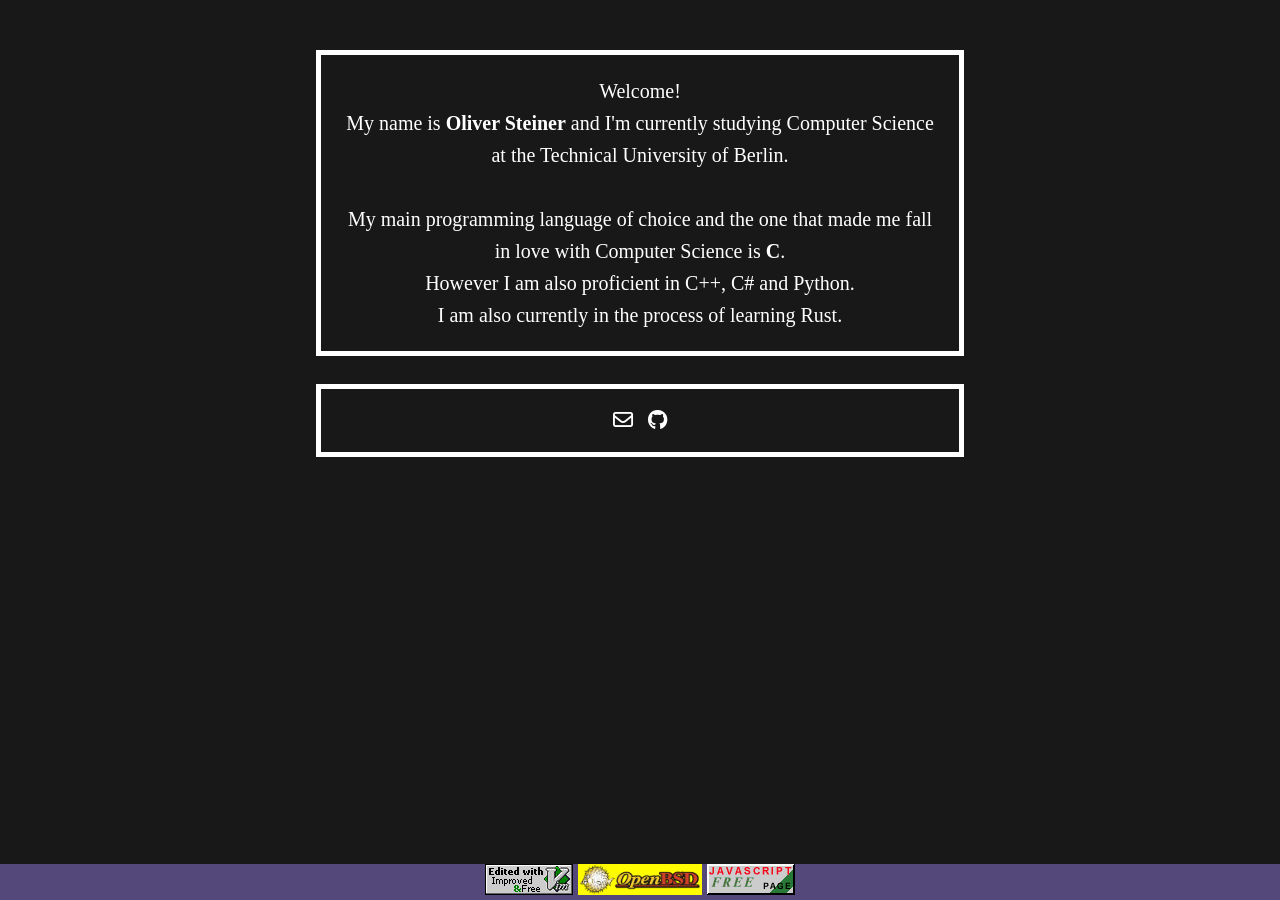
<file: index.html>
<!DOCTYPE html>
<html>
  <head>
    <link rel="stylesheet" href="css/main.css">
    <!-- for email and github icons -->
    <link rel="stylesheet" href="https://cdnjs.cloudflare.com/ajax/libs/font-awesome/6.0.0/css/all.min.css">
  </head>

  <body>
    <div class="about" lang="en">
      Welcome!
      <br>
      My name is <b>Oliver Steiner</b> and I'm currently studying Computer Science at the Technical University of Berlin.
      <br><br>
      My main programming language of choice and the one that made me fall in love with Computer Science is <b>C</b>.
      <br>
      However I am also proficient in C++, C# and Python.
      <br>
      I am also currently in the process of learning Rust.
    </div>
    
    <br>

    <div class="links">
      <a style="text-decoration:none;color:#FFFFFF;" href="mailto:oliverjjst@proton.me"> <i class="fa-regular fa-envelope"></i></a>
      <span style="padding-left: 10px;"></span>
      <a style="text-decoration:none;color:#FFFFFF;" href="https://github.com/AzuraAce"> <i class="fa-brands fa-github"></i></a>
    </div>

    <br><br><br>

    <footer>
        <a href="https://www.vim.org"><img src="gifs/vim.vialle.love.anim.gif" height="31" width="88"></a>
        <a href="https://openbsd.org"><img src="images/openbsd.png" height="31"></a>
        <img src="gifs/javascriptfree.gif" height="31">
    </footer>
  </body>
</html>
</file>
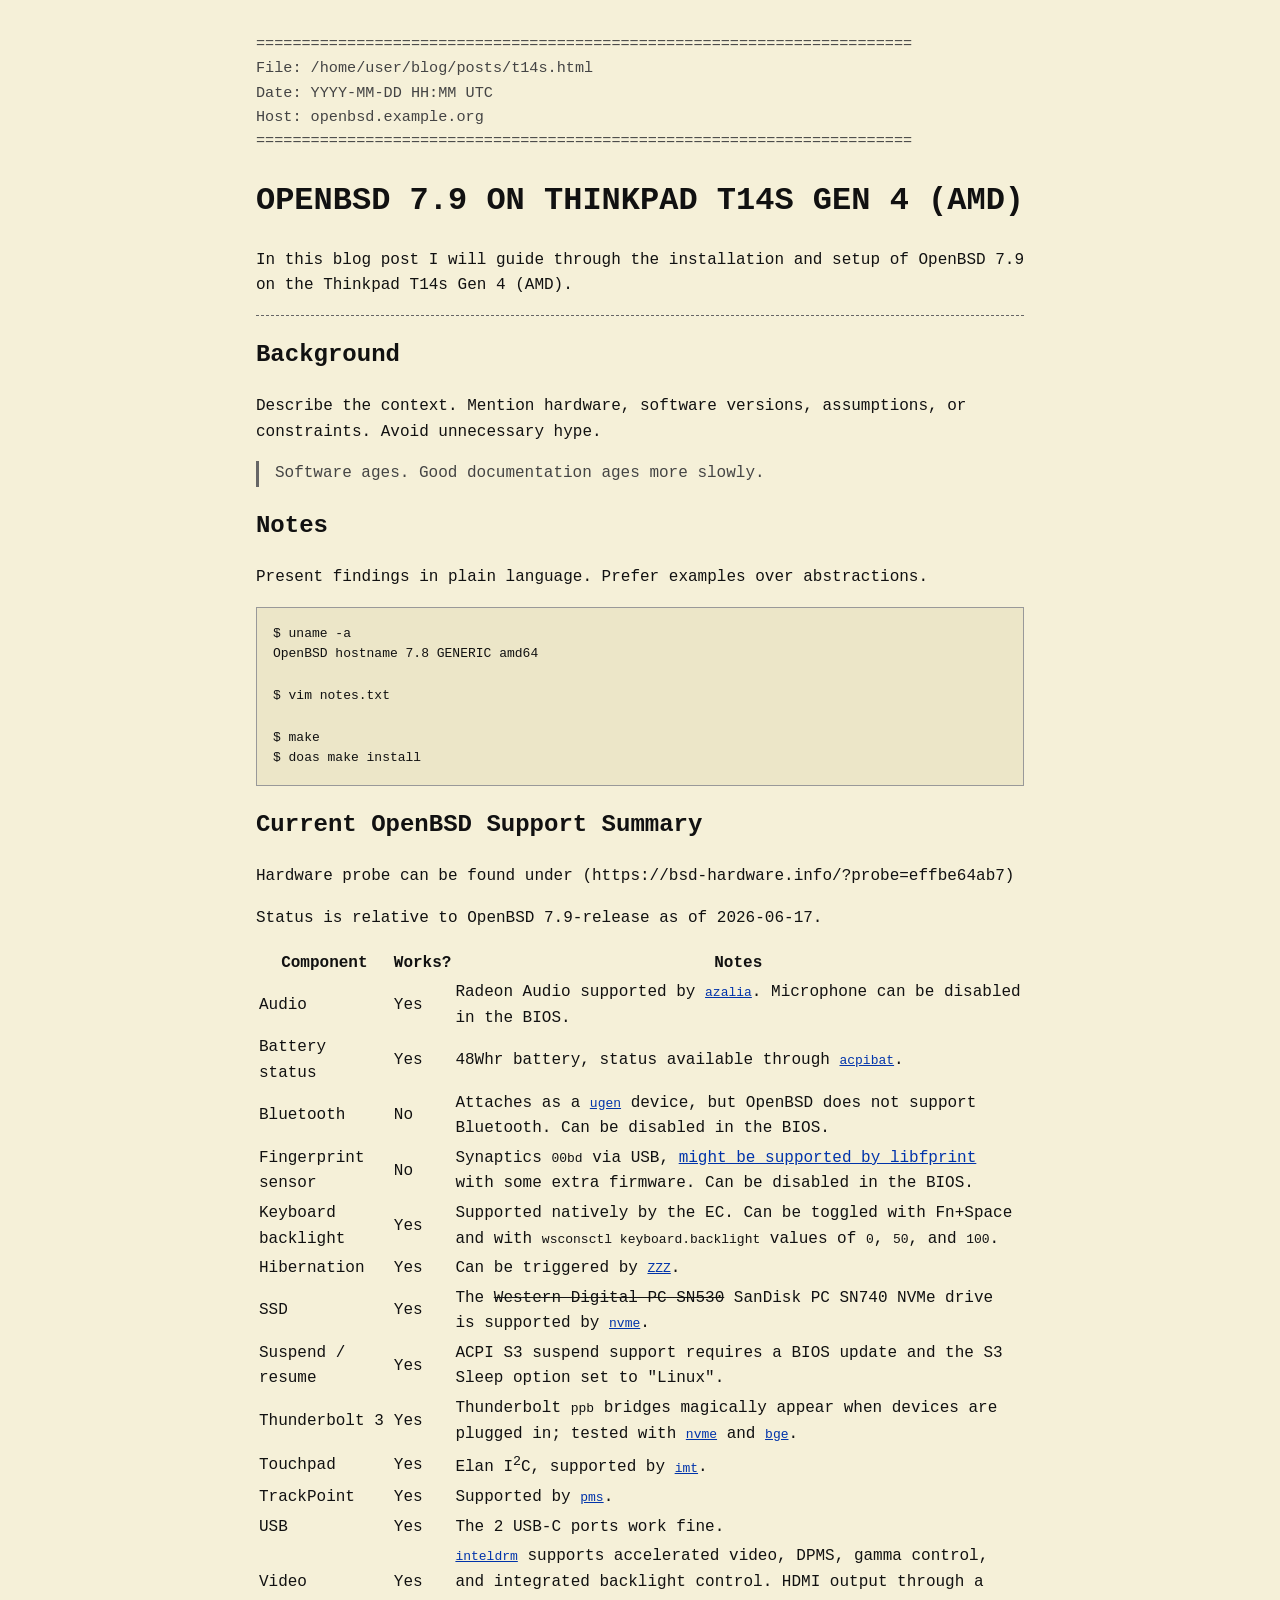
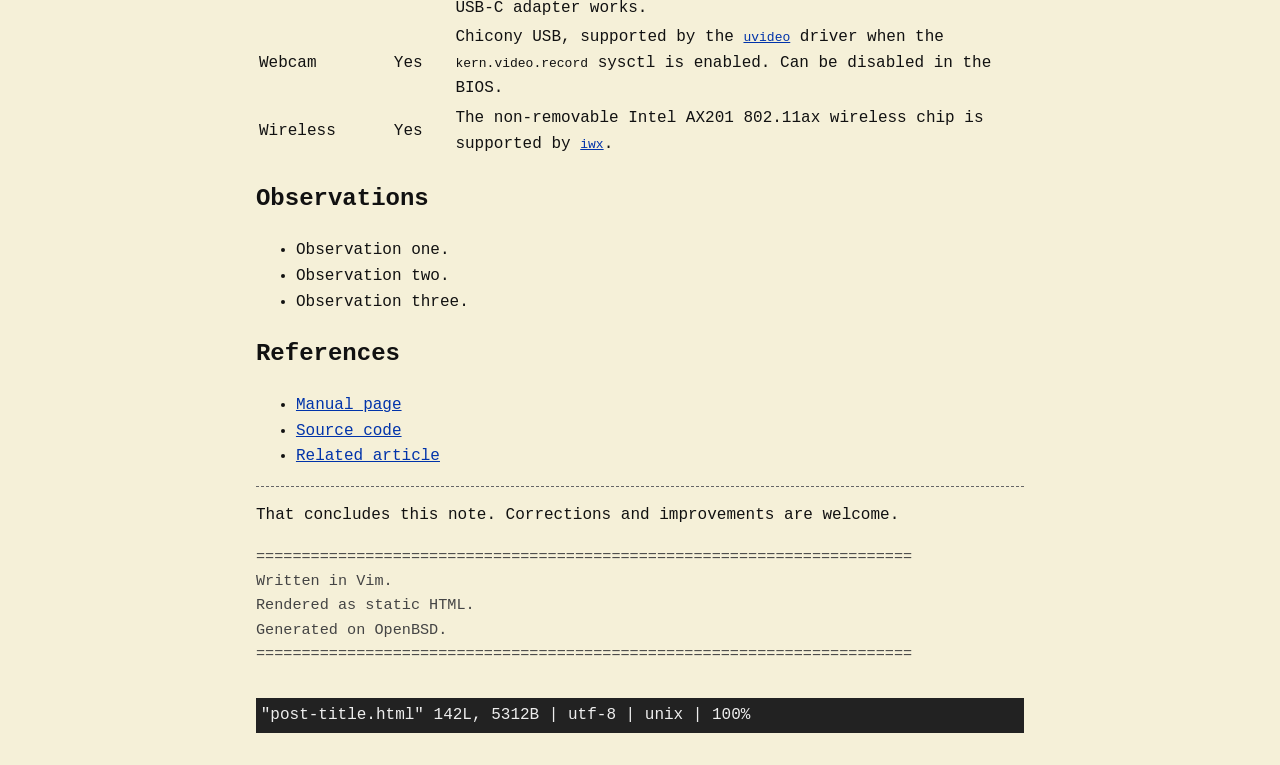
<file: blog/posts/t14s.html>
<!DOCTYPE html>

<html lang="en">
<head>
<meta charset="utf-8">
<meta name="viewport" content="width=device-width, initial-scale=1">
<title>[POST TITLE]</title>

<style>
body {
    max-width: 80ch;
    margin: 2rem auto;
    padding: 0 1rem;
    background: #f5f0d8;
    color: #111;
    font-family: "Courier New", monospace;
    line-height: 1.6;
}

a {
    color: #0033aa;
}

pre {
    overflow-x: auto;
    padding: 1rem;
    background: #ece6c8;
    border: 1px solid #999;
}

hr {
    border: 0;
    border-top: 1px dashed #666;
}

.header,
.footer {
    color: #444;
    font-size: 0.95rem;
}

.title {
    text-transform: uppercase;
    font-weight: bold;
}

.statusline {
    margin-top: 2rem;
    padding: 0.3rem;
    background: #222;
    color: #eee;
    white-space: nowrap;
    overflow: hidden;
}

blockquote {
    border-left: 3px solid #666;
    margin-left: 0;
    padding-left: 1rem;
    color: #444;
}
</style>

</head>

<body>

<div class="header">
========================================================================<br>
File: /home/user/blog/posts/t14s.html<br>
Date: YYYY-MM-DD HH:MM UTC<br>
Host: openbsd.example.org<br>
========================================================================
</div>

<h1 class="title">OpenBSD 7.9 on Thinkpad T14s Gen 4 (AMD)</h1>

<p>
In this blog post I will guide through the installation and setup of OpenBSD 7.9 on
the Thinkpad T14s Gen 4 (AMD).
</p>

<hr>

<h2>Background</h2>

<p>
Describe the context. Mention hardware, software versions, assumptions,
or constraints. Avoid unnecessary hype.
</p>

<blockquote>
Software ages. Good documentation ages more slowly.
</blockquote>

<h2>Notes</h2>

<p>
Present findings in plain language. Prefer examples over abstractions.
</p>

<pre>
$ uname -a
OpenBSD hostname 7.8 GENERIC amd64

$ vim notes.txt

$ make
$ doas make install
</pre>

<h2 id="current-openbsd-support-summary">Current OpenBSD Support Summary</h2>
<p>Hardware probe can be found under (https://bsd-hardware.info/?probe=effbe64ab7)</p>
<p>Status is relative to OpenBSD 7.9-release as of 2026-06-17.</p>
<table>
    <thead>
        <tr>
            <th>Component</th>
            <th>Works?</th>
            <th>Notes</th>
        </tr>
    </thead>
    <tbody>
        <tr>
            <td>Audio</td>
            <td>Yes</td>
            <td>Radeon Audio supported by <a href="http://man.openbsd.org/azalia.4"><code>azalia</code></a><a href="//web.archive.org/web/20240625000000/http%3A%2F%2Fman.openbsd.org%2Fazalia.4" title="Archive" class="archive"></a>. Microphone can be disabled in the BIOS.</td>
        </tr>
        <tr>
            <td>Battery status</td>
            <td>Yes</td>
            <td>48Whr battery, status available through <a href="http://man.openbsd.org/acpibat.4"><code>acpibat</code></a><a href="//web.archive.org/web/20240625000000/http%3A%2F%2Fman.openbsd.org%2Facpibat.4" title="Archive" class="archive"></a>.</td>
        </tr>
        <tr>
            <td>Bluetooth</td>
            <td>No</td>
            <td>Attaches as a <a href="http://man.openbsd.org/ugen.4"><code>ugen</code></a><a href="//web.archive.org/web/20240625000000/http%3A%2F%2Fman.openbsd.org%2Fugen.4" title="Archive" class="archive"></a> device, but OpenBSD does not support Bluetooth. Can be disabled in the BIOS.</td>
        </tr>
        <tr>
            <td>Fingerprint sensor</td>
            <td>No</td>
            <td>Synaptics <code>00bd</code> via USB, <a href="https://www.reddit.com/r/thinkpad/comments/e90cgp/p43s_working_fingerprint_reader_on_linux/">might be supported by libfprint</a><a href="//web.archive.org/web/20240625000000/https%3A%2F%2Fwww.reddit.com%2Fr%2Fthinkpad%2Fcomments%2Fe90cgp%2Fp43s_working_fingerprint_reader_on_linux%2F" title="Archive" class="archive"></a> with some extra firmware. Can be disabled in the BIOS.</td>
        </tr>
        <tr>
            <td>Keyboard backlight</td>
            <td>Yes</td>
            <td>Supported natively by the EC.  Can be toggled with Fn+Space and with <code>wsconsctl keyboard.backlight</code> values of <code>0</code>, <code>50</code>, and <code>100</code>.</td>
        </tr>
        <tr>
            <td>Hibernation</td>
            <td>Yes</td>
            <td>Can be triggered by <a href="http://man.openbsd.org/ZZZ.8"><code>ZZZ</code></a><a href="//web.archive.org/web/20240625000000/http%3A%2F%2Fman.openbsd.org%2FZZZ.8" title="Archive" class="archive"></a>.</td>
        </tr>
        <tr>
            <td>SSD</td>
            <td>Yes</td>
            <td>The <del>Western Digital PC SN530</del> SanDisk PC SN740 NVMe drive is supported by <a href="http://man.openbsd.org/nvme.4"><code>nvme</code></a><a href="//web.archive.org/web/20240625000000/http%3A%2F%2Fman.openbsd.org%2Fnvme.4" title="Archive" class="archive"></a>.</td>
        </tr>
        <tr>
            <td>Suspend / resume</td>
            <td>Yes</td>
            <td>ACPI S3 suspend support requires a BIOS update and the S3 Sleep option set to "Linux".</td>
        </tr>
        <tr>
            <td>Thunderbolt 3</td>
            <td>Yes</td>
            <td>Thunderbolt <code>ppb</code> bridges magically appear when devices are plugged in; tested with <a href="https://man.openbsd.org/nvme.4"><code>nvme</code></a><a href="//web.archive.org/web/20240625000000/https%3A%2F%2Fman.openbsd.org%2Fnvme.4" title="Archive" class="archive"></a> and <a href="https://man.openbsd.org/bge.4"><code>bge</code></a><a href="//web.archive.org/web/20240625000000/https%3A%2F%2Fman.openbsd.org%2Fbge.4" title="Archive" class="archive"></a>.</td>
        </tr>
        <tr>
            <td>Touchpad</td>
            <td>Yes</td>
            <td>Elan I<sup>2</sup>C, supported by <a href="http://man.openbsd.org/imt.4"><code>imt</code></a><a href="//web.archive.org/web/20240625000000/http%3A%2F%2Fman.openbsd.org%2Fimt.4" title="Archive" class="archive"></a>.</td>
        </tr>
        <tr>
            <td>TrackPoint</td>
            <td>Yes</td>
            <td>Supported by <a href="http://man.openbsd.org/pms.4"><code>pms</code></a><a href="//web.archive.org/web/20240625000000/http%3A%2F%2Fman.openbsd.org%2Fpms.4" title="Archive" class="archive"></a>.</td>
        </tr>
        <tr>
            <td>USB</td>
            <td>Yes</td>
            <td>The 2 USB-C ports work fine.</td>
        </tr>
        <tr>
            <td>Video</td>
            <td>Yes</td>
            <td><a href="http://man.openbsd.org/inteldrm.4"><code>inteldrm</code></a><a href="//web.archive.org/web/20240625000000/http%3A%2F%2Fman.openbsd.org%2Finteldrm.4" title="Archive" class="archive"></a> supports accelerated video, DPMS, gamma control, and integrated backlight control. HDMI output through a USB-C adapter works.</td>
        </tr>
        <tr>
            <td>Webcam</td>
            <td>Yes</td>
            <td>Chicony USB, supported by the <a href="http://man.openbsd.org/uvideo.4"><code>uvideo</code></a><a href="//web.archive.org/web/20240625000000/http%3A%2F%2Fman.openbsd.org%2Fuvideo.4" title="Archive" class="archive"></a> driver when the <code>kern.video.record</code> sysctl is enabled.  Can be disabled in the BIOS.</td>
        </tr>
        <tr>
            <td>Wireless</td>
            <td>Yes</td>
            <td>The non-removable Intel AX201 802.11ax wireless chip is supported by <a href="http://man.openbsd.org/iwx.4"><code>iwx</code></a><a href="//web.archive.org/web/20240625000000/http%3A%2F%2Fman.openbsd.org%2Fiwx.4" title="Archive" class="archive"></a>.</td>
        </tr>
    </tbody>
</table>

<h2>Observations</h2>

<ul>
<li>Observation one.</li>
<li>Observation two.</li>
<li>Observation three.</li>
</ul>

<h2>References</h2>

<ul>
<li><a href="#">Manual page</a></li>
<li><a href="#">Source code</a></li>
<li><a href="#">Related article</a></li>
</ul>

<hr>

<p>
That concludes this note. Corrections and improvements are welcome.
</p>

<div class="footer">
========================================================================<br>
Written in Vim.<br>
Rendered as static HTML.<br>
Generated on OpenBSD.<br>
========================================================================
</div>

<div class="statusline">
"post-title.html" 142L, 5312B | utf-8 | unix | 100%
</div>

</body>
</html>
</file>
<file: css/main.css>
html, body {
    min-height: 100%;
    background-color: #181818;
}

h1 {
    color: red;
}

footer {
	position: fixed;
	left: 0;
	bottom: 0;
	width: 100%;
	background-color: #54487A; /*#23388A;*/
	color: red;
	text-align: center;
	font-size: 20px;
	display: inline-block;
	margin: 0;
	padding: 0;
}

.about {
	color: white;
	text-align: center;
	font-size: 20px;
	padding: 20px;
	border: 5px solid white;
	width: 598px;
	margin: 0 auto;
	margin-bottom: 10px;
	margin-top: 50px;
	line-height: 1.6;
}

.links {
	color: white;
	text-align: center;
	font-size: 20px;
	padding: 20px;
	border: 5px solid white;
	width: 598px;
	margin: 0 auto;
	margin-bottom: 0px;
	margin-top: 0px;
}
</file>
